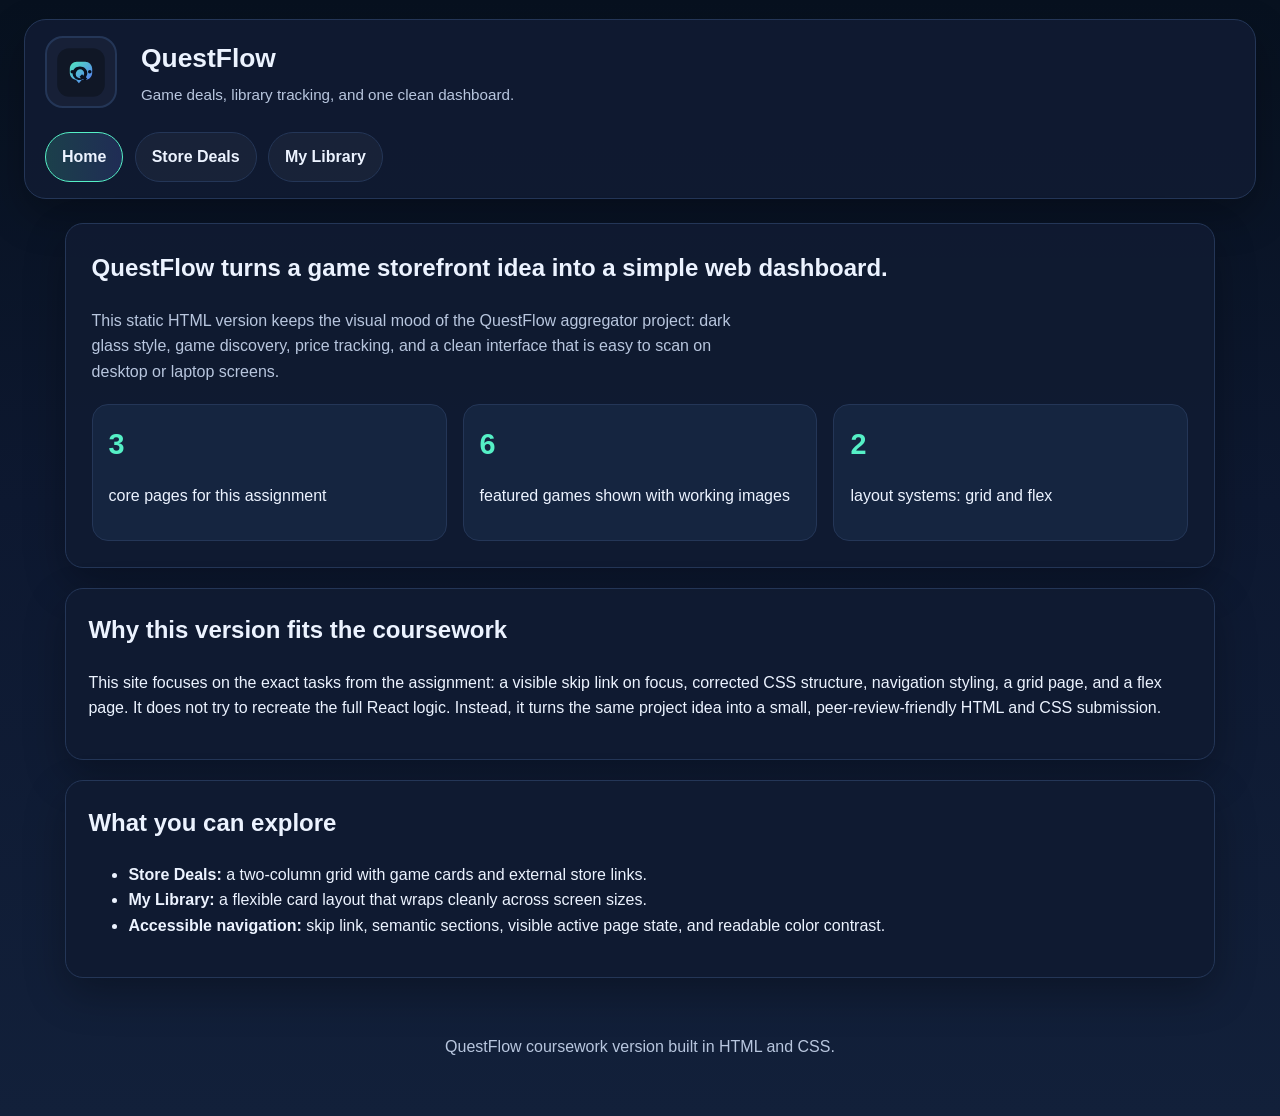
<file: index.html>
<!DOCTYPE html>
<html lang="en">
<head>
    <meta charset="UTF-8">
    <meta name="viewport" content="width=device-width, initial-scale=1.0">
    <title>QuestFlow | Home</title>
    <link rel="stylesheet" href="style.css">
</head>
<body>
    <a class="skip-link" href="#main">Skip to Main Content</a>
    <header>
        <div class="header-bar">
            <nav aria-label="Main navigation">
                <div class="logo-wrap">
                    <img src="assets/questflow-logo.svg" alt="QuestFlow logo">
                    <div class="brand-text">
                        <h1>QuestFlow</h1>
                        <p>Game deals, library tracking, and one clean dashboard.</p>
                    </div>
                </div>
                <ul>
                    <li><a class="current" href="index.html">Home</a></li>
                    <li><a href="store.html">Store Deals</a></li>
                    <li><a href="library.html">My Library</a></li>
                </ul>
            </nav>
        </div>
    </header>
    <main id="main">
        <section class="hero">
            <h2>QuestFlow turns a game storefront idea into a simple web dashboard.</h2>
            <p class="lead">This static HTML version keeps the visual mood of the QuestFlow aggregator project: dark glass style, game discovery, price tracking, and a clean interface that is easy to scan on desktop or laptop screens.</p>
            <div class="stats">
                <div class="stat-card"><span>3</span><p>core pages for this assignment</p></div>
                <div class="stat-card"><span>6</span><p>featured games shown with working images</p></div>
                <div class="stat-card"><span>2</span><p>layout systems: grid and flex</p></div>
            </div>
        </section>
        <section class="panel">
            <h2>Why this version fits the coursework</h2>
            <p>This site focuses on the exact tasks from the assignment: a visible skip link on focus, corrected CSS structure, navigation styling, a grid page, and a flex page. It does not try to recreate the full React logic. Instead, it turns the same project idea into a small, peer-review-friendly HTML and CSS submission.</p>
        </section>
        <section class="panel">
            <h2>What you can explore</h2>
            <ul>
                <li><strong>Store Deals:</strong> a two-column grid with game cards and external store links.</li>
                <li><strong>My Library:</strong> a flexible card layout that wraps cleanly across screen sizes.</li>
                <li><strong>Accessible navigation:</strong> skip link, semantic sections, visible active page state, and readable color contrast.</li>
            </ul>
        </section>
    </main>
    <footer>
        <p>QuestFlow coursework version built in HTML and CSS.</p>
    </footer>
</body>
</html>
</file>
<file: style.css>
:root {
    --bg: #07111f;
    --surface: #101b31;
    --surface-2: #152540;
    --text: #ecf3ff;
    --muted: #b8c6de;
    --accent: #55f0c6;
    --accent-2: #6d87ff;
    --border: #243657;
    --shadow: 0 16px 40px rgba(0, 0, 0, 0.28);
    --radius: 18px;
}
* { box-sizing: border-box; }
html { scroll-behavior: smooth; }
body {
    margin: 0;
    font-family: Arial, Helvetica, sans-serif;
    background: linear-gradient(180deg, #07111f 0%, #0d1830 45%, #12203a 100%);
    color: var(--text);
    line-height: 1.6;
}
a { color: var(--accent); }
a:hover, a:focus { color: #9dffea; }
.skip-link {
    position: absolute;
    left: -9999px;
    top: 0;
    background: #ffffff;
    color: #08111f;
    padding: 0.85rem 1rem;
    border-radius: 0 0 12px 12px;
    font-weight: 700;
    z-index: 1000;
}
.skip-link:focus { left: 1rem; }
header { padding: 1.2rem 1.5rem 0.5rem; }
.header-bar {
    display: flex;
    align-items: center;
    gap: 1rem;
    background: rgba(16, 27, 49, 0.92);
    border: 1px solid var(--border);
    border-radius: 22px;
    box-shadow: var(--shadow);
    padding: 1rem 1.25rem;
}
nav {
    display: inline-block;
    width: 80%;
    vertical-align: middle;
}
nav img {
    width: 10%;
    min-width: 48px;
    max-width: 72px;
    vertical-align: middle;
    margin-right: 0.8rem;
}
img {
    max-width: 100%;
    border: 2px solid var(--border);
    padding: 0.35rem;
    border-radius: 18px;
    background: rgba(255, 255, 255, 0.03);
    transition: transform 0.25s ease, box-shadow 0.25s ease, border-color 0.25s ease;
}
.logo-wrap {
    display: inline-flex;
    align-items: center;
    gap: 0.7rem;
    width: 100%;
}
.brand-text { display: inline-block; vertical-align: middle; }
.brand-text h1 { margin: 0; font-size: 1.65rem; }
.brand-text p { margin: 0.2rem 0 0; color: var(--muted); font-size: 0.95rem; }
/* li {
    display: inline-block;
    margin-right: 1rem;
} */
nav ul {
    list-style: none;
    margin: 1rem 0 0;
    padding: 0;
    display: flex;
    flex-wrap: wrap;
    gap: 0.7rem;
}
nav a {
    display: inline-block;
    text-decoration: none;
    color: var(--text);
    background: rgba(255, 255, 255, 0.04);
    border: 1px solid var(--border);
    padding: 0.7rem 1rem;
    border-radius: 999px;
    font-weight: 700;
}
nav a:hover, nav a:focus, .current {
    background: linear-gradient(90deg, rgba(85, 240, 198, 0.18), rgba(109, 135, 255, 0.18));
    border-color: var(--accent);
}
main {
    width: min(1150px, 92%);
    margin: 0 auto 2rem;
}
.hero, .panel, .note {
    background: rgba(16, 27, 49, 0.92);
    border: 1px solid var(--border);
    border-radius: var(--radius);
    box-shadow: var(--shadow);
}
.hero { padding: 1.6rem; margin-top: 1rem; }
.hero h2, .panel h2 { margin-top: 0; }
.panel { padding: 1.4rem; margin-top: 1.25rem; }
.lead { color: var(--muted); max-width: 72ch; }
.stats {
    display: grid;
    grid-template-columns: repeat(auto-fit, minmax(180px, 1fr));
    gap: 1rem;
    margin-top: 1.2rem;
}
.stat-card {
    background: var(--surface-2);
    border: 1px solid var(--border);
    border-radius: 16px;
    padding: 1rem;
}
.stat-card span {
    display: block;
    font-size: 1.8rem;
    font-weight: 800;
    color: var(--accent);
}
.grid {
    display: grid;
    grid-template-columns: 40% 40%;
    justify-content: space-evenly;
    align-items: start;
    row-gap: 1.4rem;
}
.grid article, .flex figure {
    background: var(--surface-2);
    border: 1px solid var(--border);
    border-radius: 16px;
    overflow: hidden;
    transition: transform 0.25s ease, box-shadow 0.25s ease;
}
.grid article:hover, .flex figure:hover {
    transform: translateY(-6px);
    box-shadow: 0 18px 34px rgba(0, 0, 0, 0.32);
}
.grid img { width: 100%; display: block; }
.grid article:nth-child(odd) img {
    border-radius: 28px 10px 28px 10px;
}
.grid article:nth-child(even) img {
    border-radius: 10px 28px 10px 28px;
}
.card-body { padding: 1rem; }
.card-body h3, figure h3 { margin-top: 0; }
.store-links {
    display: flex;
    flex-wrap: wrap;
    gap: 0.6rem;
    margin-top: 0.8rem;
}
.store-links a {
    text-decoration: none;
    background: rgba(85, 240, 198, 0.14);
    border: 1px solid rgba(85, 240, 198, 0.35);
    border-radius: 999px;
    padding: 0.5rem 0.8rem;
    color: var(--text);
    font-weight: 700;
}
.flex {
    display: flex;
    flex-wrap: wrap;
    justify-content: space-around;
    gap: 1.25rem;
}
.flex figure { margin: 0; width: min(320px, 100%); }
.flex img { width: 100%; display: block; }
.flex figure:nth-child(3n + 2) img {
    border-color: var(--accent);
}
figcaption { padding: 1rem; }
.note { padding: 1.1rem 1.2rem; margin-top: 1.2rem; }
footer {
    width: min(1150px, 92%);
    margin: 0 auto 2rem;
    color: var(--muted);
    text-align: center;
    padding: 0.5rem;
}
@media (max-width: 900px) {
    .header-bar { flex-direction: column; align-items: flex-start; }
    nav { width: 100%; }
    nav img { width: 14%; }
}
@media (max-width: 700px) {
    .grid { grid-template-columns: 1fr; }
    nav ul { flex-direction: column; }
    nav a { width: 100%; text-align: center; }
}
</file>
